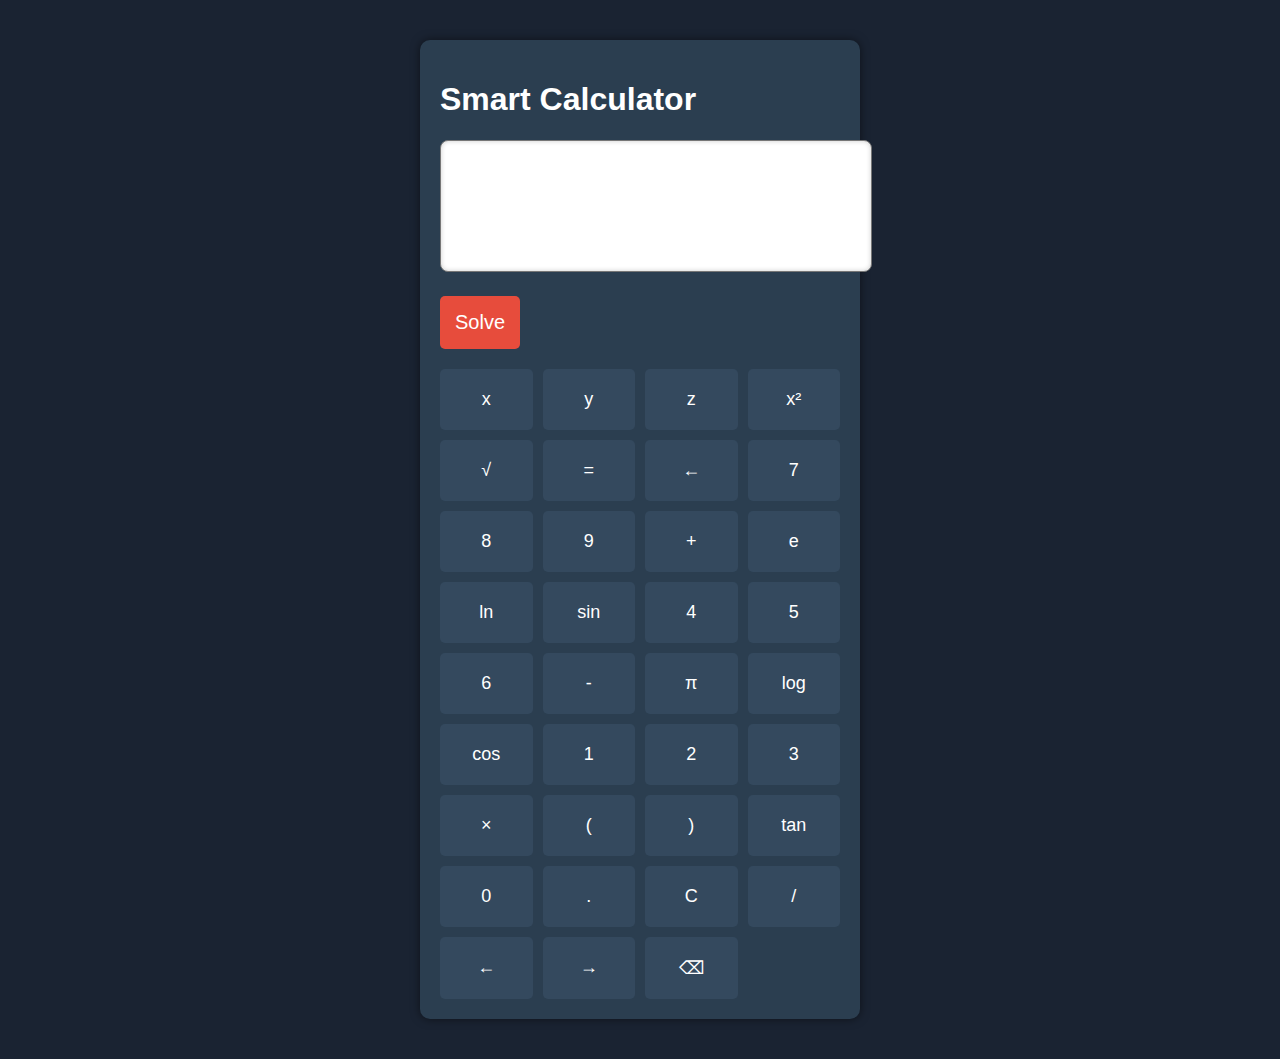
<file: calculator.html>
<!DOCTYPE html>
<html lang="en">
<head>
    <meta charset="UTF-8">
    <meta name="viewport" content="width=device-width, initial-scale=1.0">
    <title>Smart Calculator</title>
    <style>
       body {
            background-color: #1a2332;
            color: white;
            font-family: Arial, sans-serif;
        }
        .calculator {
            max-width: 400px;
            margin: 40px auto;
            padding: 20px;
            background: #2b3e50;
            border-radius: 10px;
            box-shadow: 0 0 10px rgba(0, 0, 0, 0.5);
        }
        .display {
            width: 100%;
            height: 100px;
            background: white;
            color: black;
            font-size: 24px;
            padding: 15px;
            border-radius: 8px;
            margin-bottom: 20px;
            resize: none;
            box-shadow: inset 0 0 5px rgba(0, 0, 0, 0.2);
        }
        .buttons {
            display: grid;
            grid-template-columns: repeat(4, 1fr);
            gap: 10px;
        }
        button {
            padding: 20px;
            font-size: 18px;
            border: none;
            border-radius: 5px;
            cursor: pointer;
            background: #34495e;
            color: white;
            transition: background 0.3s;
        }
        button:hover {
            background: #3a4457;
        }
        .solve-btn {
            background: #e74c3c;
            color: white;
            grid-column: span 4;
            padding: 15px;
            font-size: 20px;
            margin-bottom: 20px;
            border-radius: 5px;
        }
        .solve-btn:hover {
            background: #c0392b;
        }
    </style>
</head>
<body>
    <div class="calculator">
        <h1>Smart Calculator</h1>
        <textarea class="display" id="display" rows="3"></textarea>
        <button class="solve-btn" onclick="solveMathProblem()">Solve</button>
         
        <div class="buttons">
            <button onclick="addToDisplay('x')">x</button>
            <button onclick="addToDisplay('y')">y</button>
            <button onclick="addToDisplay('z')">z</button>
            <button onclick="addToDisplay('^2')">x²</button>
            <button onclick="addToDisplay('√')">√</button>
            <button onclick="addToDisplay('=')">=</button>
            <button onclick="clearLastChar()">←</button>
            
            <button onclick="addToDisplay('7')">7</button>
            <button onclick="addToDisplay('8')">8</button>
            <button onclick="addToDisplay('9')">9</button>
            <button onclick="addToDisplay('+')">+</button>
            <button onclick="addToDisplay('e')">e</button>
            <button onclick="addToDisplay('ln')">ln</button>
            <button onclick="addToDisplay('sin')">sin</button>
            
            <button onclick="addToDisplay('4')">4</button>
            <button onclick="addToDisplay('5')">5</button>
            <button onclick="addToDisplay('6')">6</button>
            <button onclick="addToDisplay('-')">-</button>
            <button onclick="addToDisplay('π')">π</button>
            <button onclick="addToDisplay('log')">log</button>
            <button onclick="addToDisplay('cos')">cos</button>
            
            <button onclick="addToDisplay('1')">1</button>
            <button onclick="addToDisplay('2')">2</button>
            <button onclick="addToDisplay('3')">3</button>
            <button onclick="addToDisplay('*')">×</button>
            <button onclick="addToDisplay('(')">(</button>
            <button onclick="addToDisplay(')')">)</button>
            <button onclick="addToDisplay('tan')">tan</button>
            
            <button onclick="addToDisplay('0')">0</button>
            <button onclick="addToDisplay('.')">.</button>
            <button onclick="clearDisplay()">C</button>
            <button onclick="addToDisplay('/')">/</button>
            <button onclick="moveLeft()">←</button>
            <button onclick="moveRight()">→</button>
            <button onclick="deleteChar()">⌫</button>
        </div>
    </div>

    <script src="solve-math.js">
       

        async function solve() {
    let expression = display.value.trim();

    try {
        // Call Gemini API
        let geminiResponse = await fetch('https://api.gemini.com/v2/solve', {
            method: 'POST',
            headers: {
                'Content-Type': 'application/json',
                'Authorization': 'Bearer AIzaSyCX-s4eUSP5dQzmXao8RskFT6ZBPNhP9zE'
            },
            body: JSON.stringify({ query: expression })
        });
        let geminiResult = await geminiResponse.json();

        // If Gemini API fails or expression is too complex, fall back to Wolfram
        if (!geminiResult.success) {
            let wolframResponse = await fetch(`https://api.wolframalpha.com/v2/query?input=${encodeURIComponent(expression)}&appid=LGAVWW-WXW7PW2AUP`);
            let wolframResult = await wolframResponse.json();

            if (wolframResult.queryresult.success) {
                display.value += '\n' + wolframResult.queryresult.pods[0].subpods[0].plaintext;
            } else {
                display.value += '\nError: Unable to solve expression';
            }
        } else {
            display.value += '\n' + geminiResult.result;
        }
    } catch (error) {
        display.value += '\nError: Unable to solve expression';
    }
}


    </script>
</body>
</html>
</file>
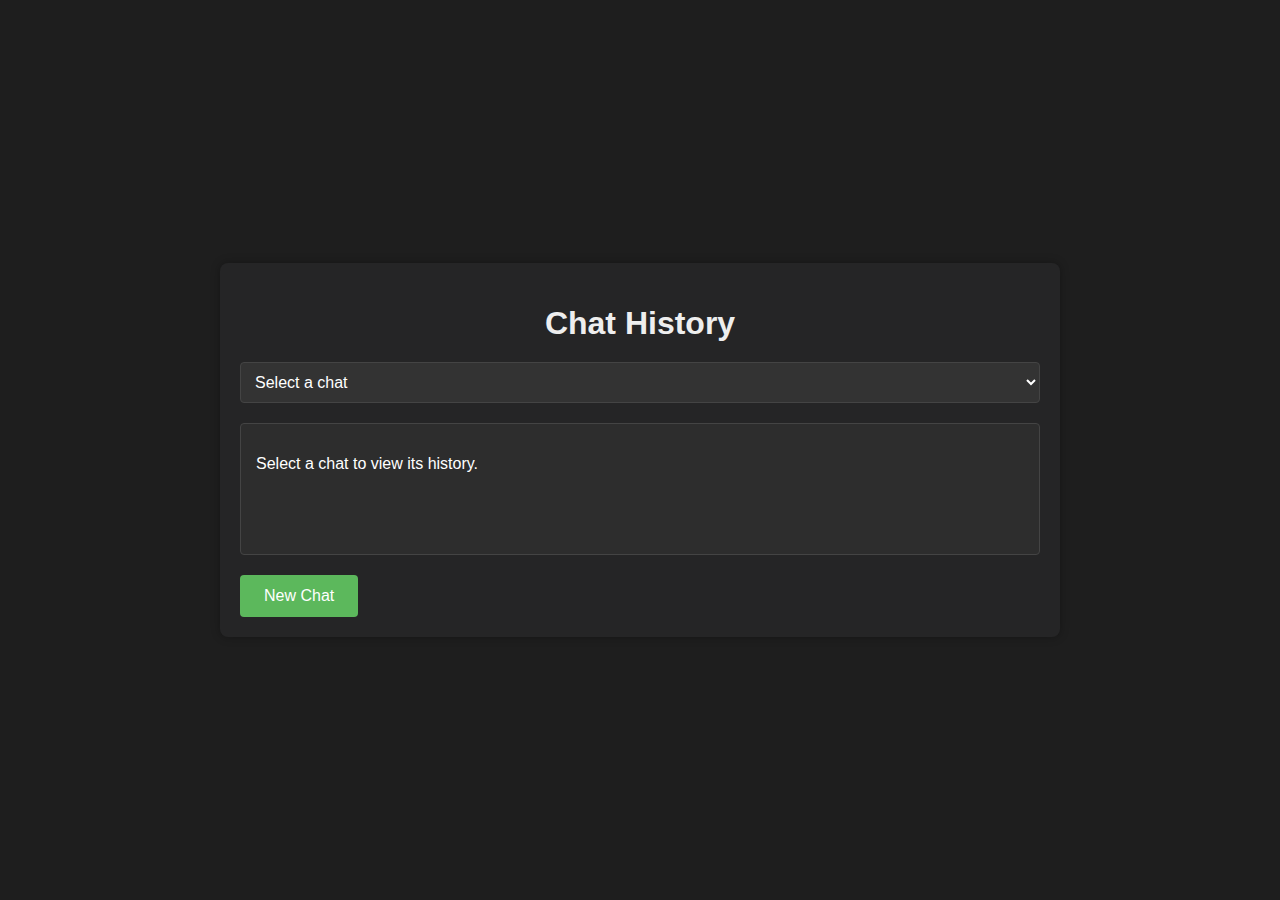
<file: index2.html>
<!DOCTYPE html>
<html lang="en">
<head>
    <meta charset="UTF-8">
    <meta name="viewport" content="width=device-width, initial-scale=1.0">
    <title>Chat History</title>
    <style>
        body {
            font-family: Arial, sans-serif;
            background-color: #1e1e1e;
            color: #fff;
            margin: 0;
            padding: 0;
            display: flex;
            flex-direction: column;
            align-items: center;
            justify-content: center;
            min-height: 100vh;
        }

        .container {
            width: 80%;
            max-width: 800px;
            padding: 20px;
            background-color: #252526;
            border-radius: 8px;
            box-shadow: 0 0 10px rgba(0, 0, 0, 0.3);
        }

        h1 {
            text-align: center;
            margin-bottom: 20px;
            color: #eee;
        }

        #chat-history-select {
            width: 100%;
            padding: 10px;
            margin-bottom: 20px;
            border: 1px solid #444;
            border-radius: 4px;
            background-color: #333;
            color: #fff;
            font-size: 16px;
        }

        #chat-history-select option {
            background-color: #333;
            color: #fff;
        }

        #chat-display {
            padding: 15px;
            border: 1px solid #444;
            border-radius: 4px;
            background-color: #2d2d2d;
            color: #fff;
            min-height: 100px;
            margin-bottom: 20px;
            overflow-y: auto;
        }

        #new-chat-btn {
            padding: 12px 24px;
            background-color: #5cb85c;
            color: #fff;
            border: none;
            border-radius: 4px;
            cursor: pointer;
            font-size: 16px;
            transition: background-color 0.3s ease;
        }

        #new-chat-btn:hover {
            background-color: #449d44;
        }
    </style>
</head>
<body>
    <div class="container">
        <h1>Chat History</h1>
        <select id="chat-history-select">
            <option value="">Select a chat</option>
        </select>
        <div id="chat-display">
            <p>Select a chat to view its history.</p>
        </div>
        <button id="new-chat-btn">New Chat</button>
    </div>

    <script>
  document.addEventListener('DOMContentLoaded', function() {
    const chatHistorySelect = document.getElementById('chat-history-select');
    const newChatBtn = document.getElementById('new-chat-btn');
    const chatDisplay = document.getElementById('chat-display');
    
    // Load chat history from localStorage
    function loadChatHistory() {
      try {
        const savedHistory = localStorage.getItem('chatHistory');
        if (savedHistory) {
          const chatHistory = new Map(JSON.parse(savedHistory));
          
          // Clear existing options
          chatHistorySelect.innerHTML = '<option value="">Select a chat</option>';
          
          // Add chat history options
          chatHistory.forEach((messages, chatId) => {
            const firstMessage = messages[0]?.content || 'New Chat';
            const option = document.createElement('option');
            option.value = chatId;
            option.textContent = firstMessage.slice(0, 30) + '...';
            chatHistorySelect.appendChild(option);
          });
        } else {
          chatDisplay.innerHTML = '<p>No chat history found.</p>';
        }
      } catch (error) {
        console.error('Error loading chat history:', error);
        chatDisplay.innerHTML = '<p>Error loading chat history.</p>';
      }
    }
    
    // Display selected chat
    function displayChat(chatId) {
      try {
        const savedHistory = localStorage.getItem('chatHistory');
        if (savedHistory) {
          const chatHistory = new Map(JSON.parse(savedHistory));
          const messages = chatHistory.get(chatId);
          
          if (messages && messages.length) {
            chatDisplay.innerHTML = '';
            
            messages.forEach(msg => {
              const messageDiv = document.createElement('div');
              messageDiv.className = `chat-message ${msg.type}-message`;
              messageDiv.innerHTML = `
                <div class="message-sender">${msg.type === 'user' ? 'You' : 'Pixio AI'}</div>
                <div class="message-content">${msg.content}</div>
              `;
              chatDisplay.appendChild(messageDiv);
            });
          } else {
            chatDisplay.innerHTML = '<p>No messages in this chat.</p>';
          }
        }
      } catch (error) {
        console.error('Error displaying chat:', error);
        chatDisplay.innerHTML = '<p>Error displaying chat.</p>';
      }
    }
    
    // Event listeners
    chatHistorySelect.addEventListener('change', function() {
      const selectedChatId = this.value;
      if (selectedChatId) {
        displayChat(selectedChatId);
      } else {
        chatDisplay.innerHTML = '<p>Select a chat to view its history.</p>';
      }
    });
    
    newChatBtn.addEventListener('click', function() {
      window.location.href = 'index.html';
    });
    
    // Add CSS for chat messages
    const style = document.createElement('style');
    style.textContent = `
      .chat-message {
        padding: 10px;
        margin-bottom: 10px;
        border-radius: 8px;
      }
      
      .user-message {
        background-color: #2d2d2d;
        margin-left: 20%;
      }
      
      .ai-message {
        background-color: #3a3a3a;
        margin-right: 20%;
      }
      
      .message-sender {
        font-weight: bold;
        margin-bottom: 5px;
      }
      
      .message-content {
        line-height: 1.5;
      }
    `;
    document.head.appendChild(style);
    
    // Initialize
    loadChatHistory();
    chatDisplay.innerHTML = '<p>Select a chat to view its history.</p>';
  });
</script>
</body>
</html>
</file>
